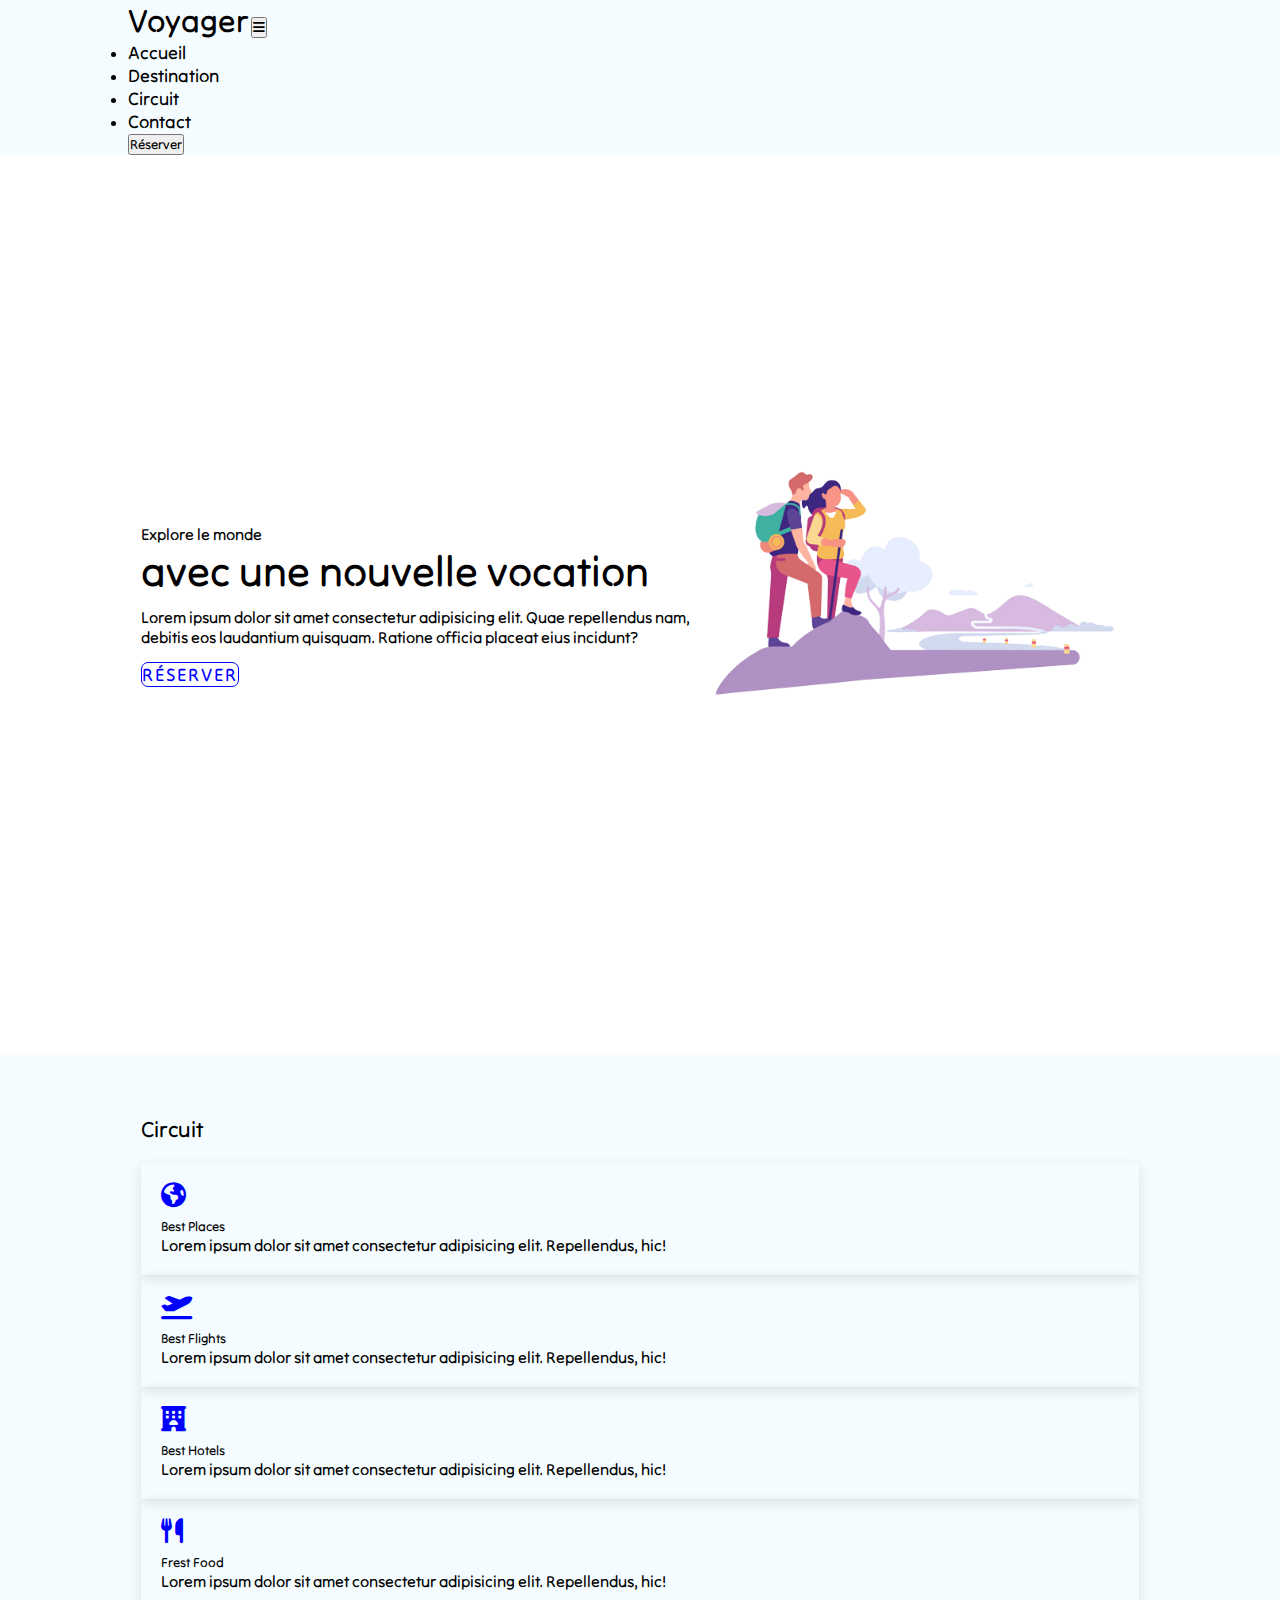
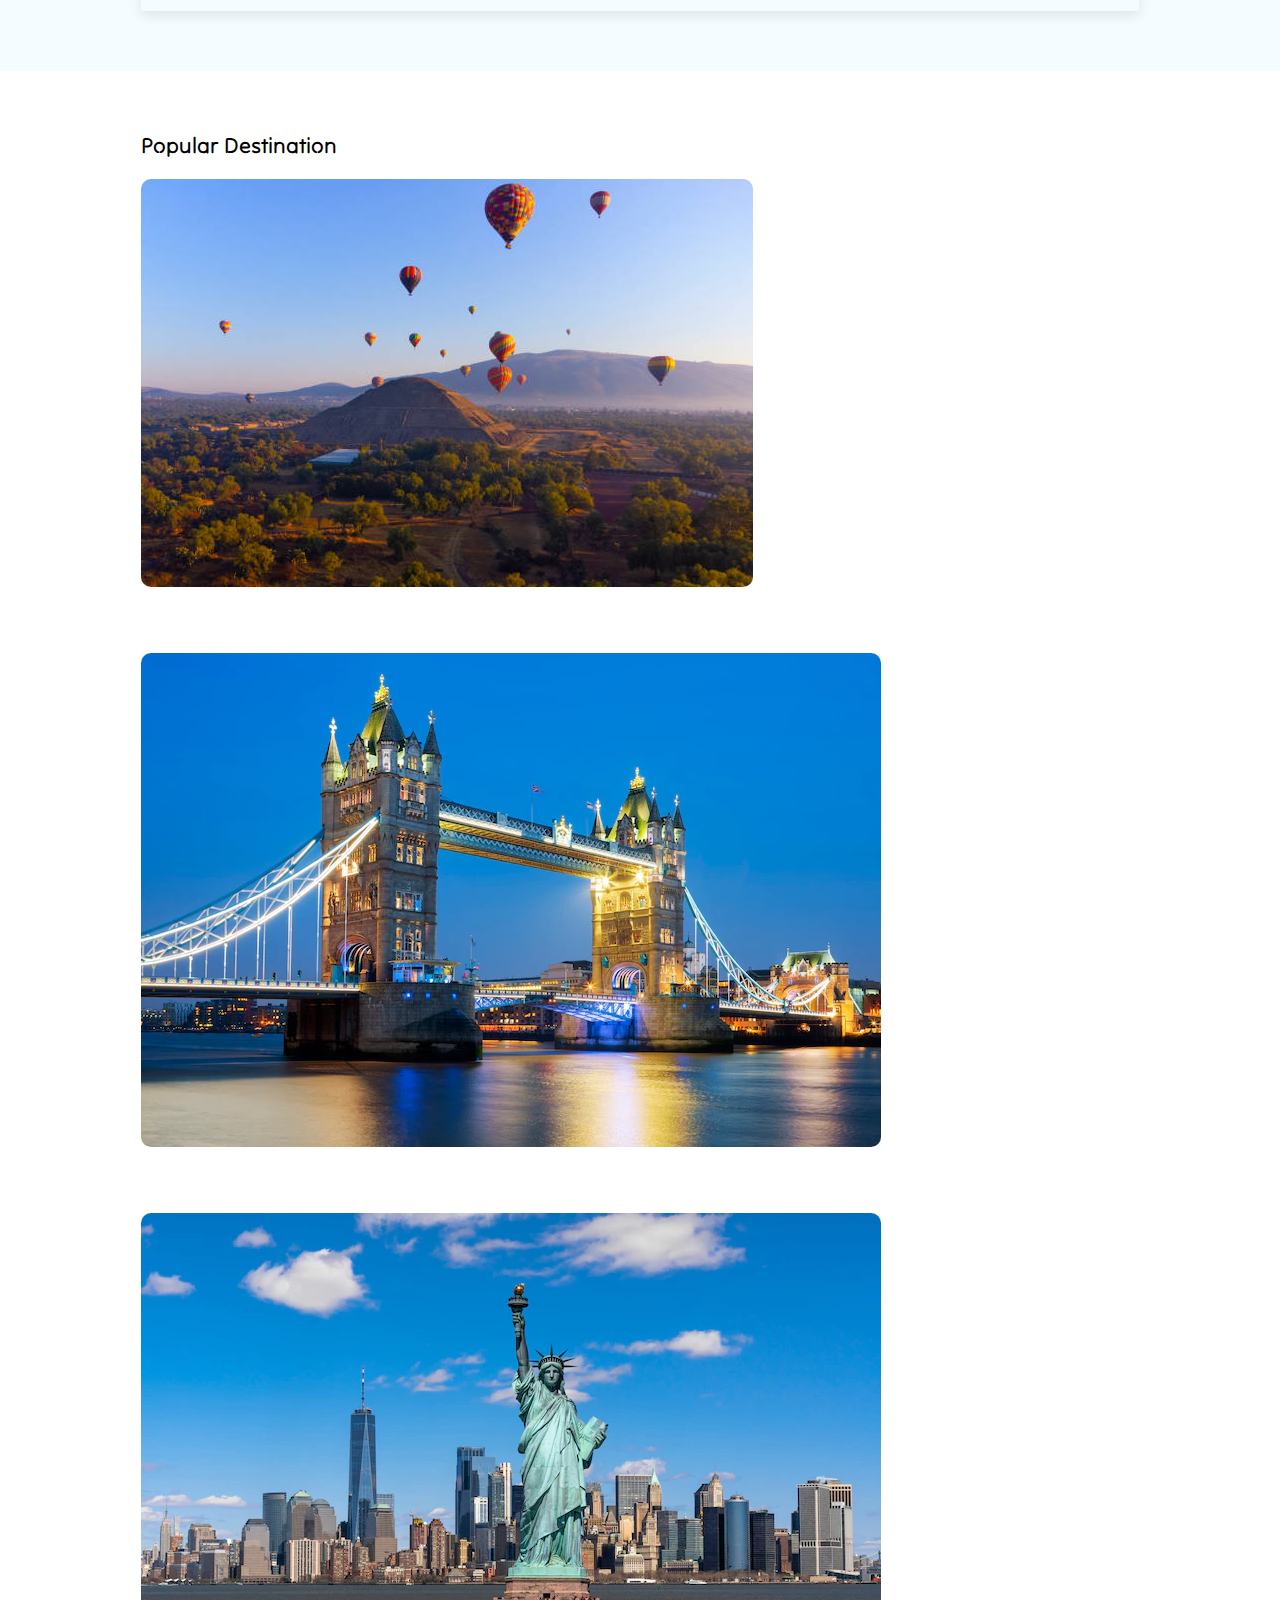
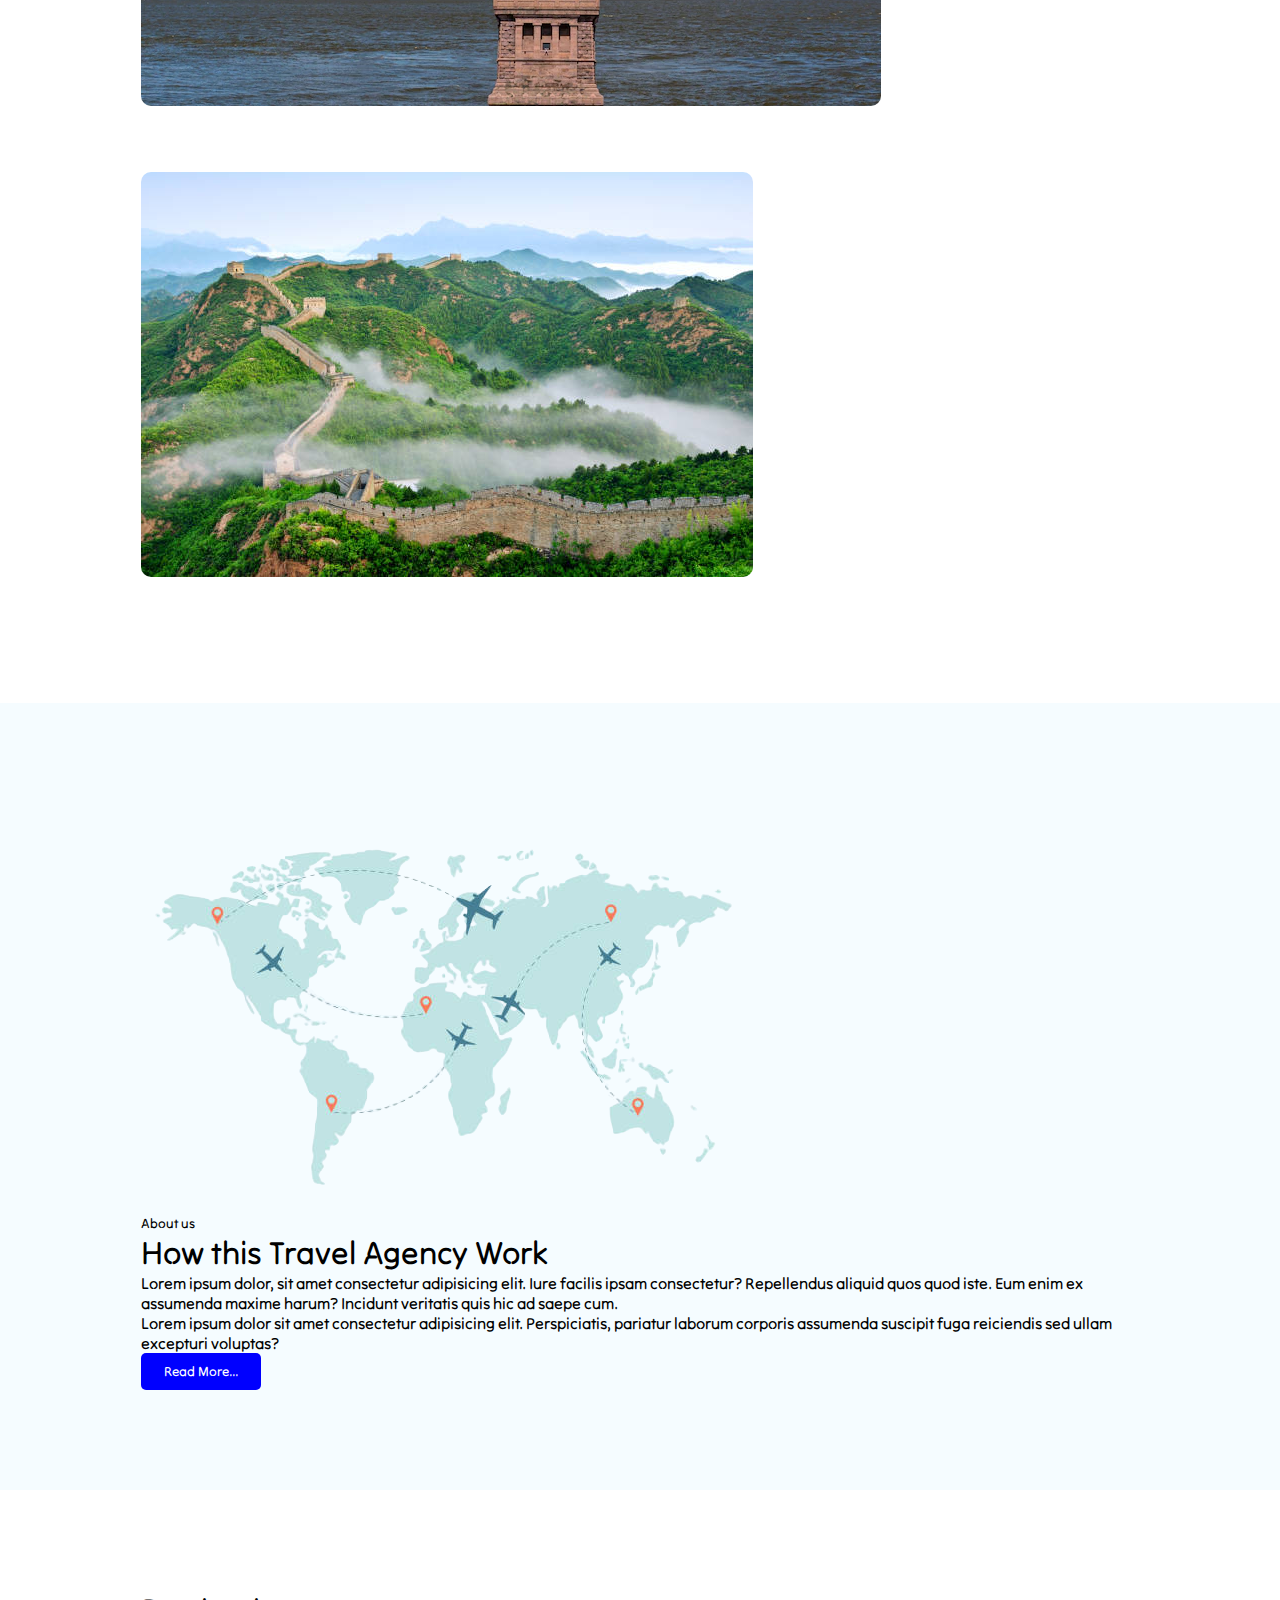
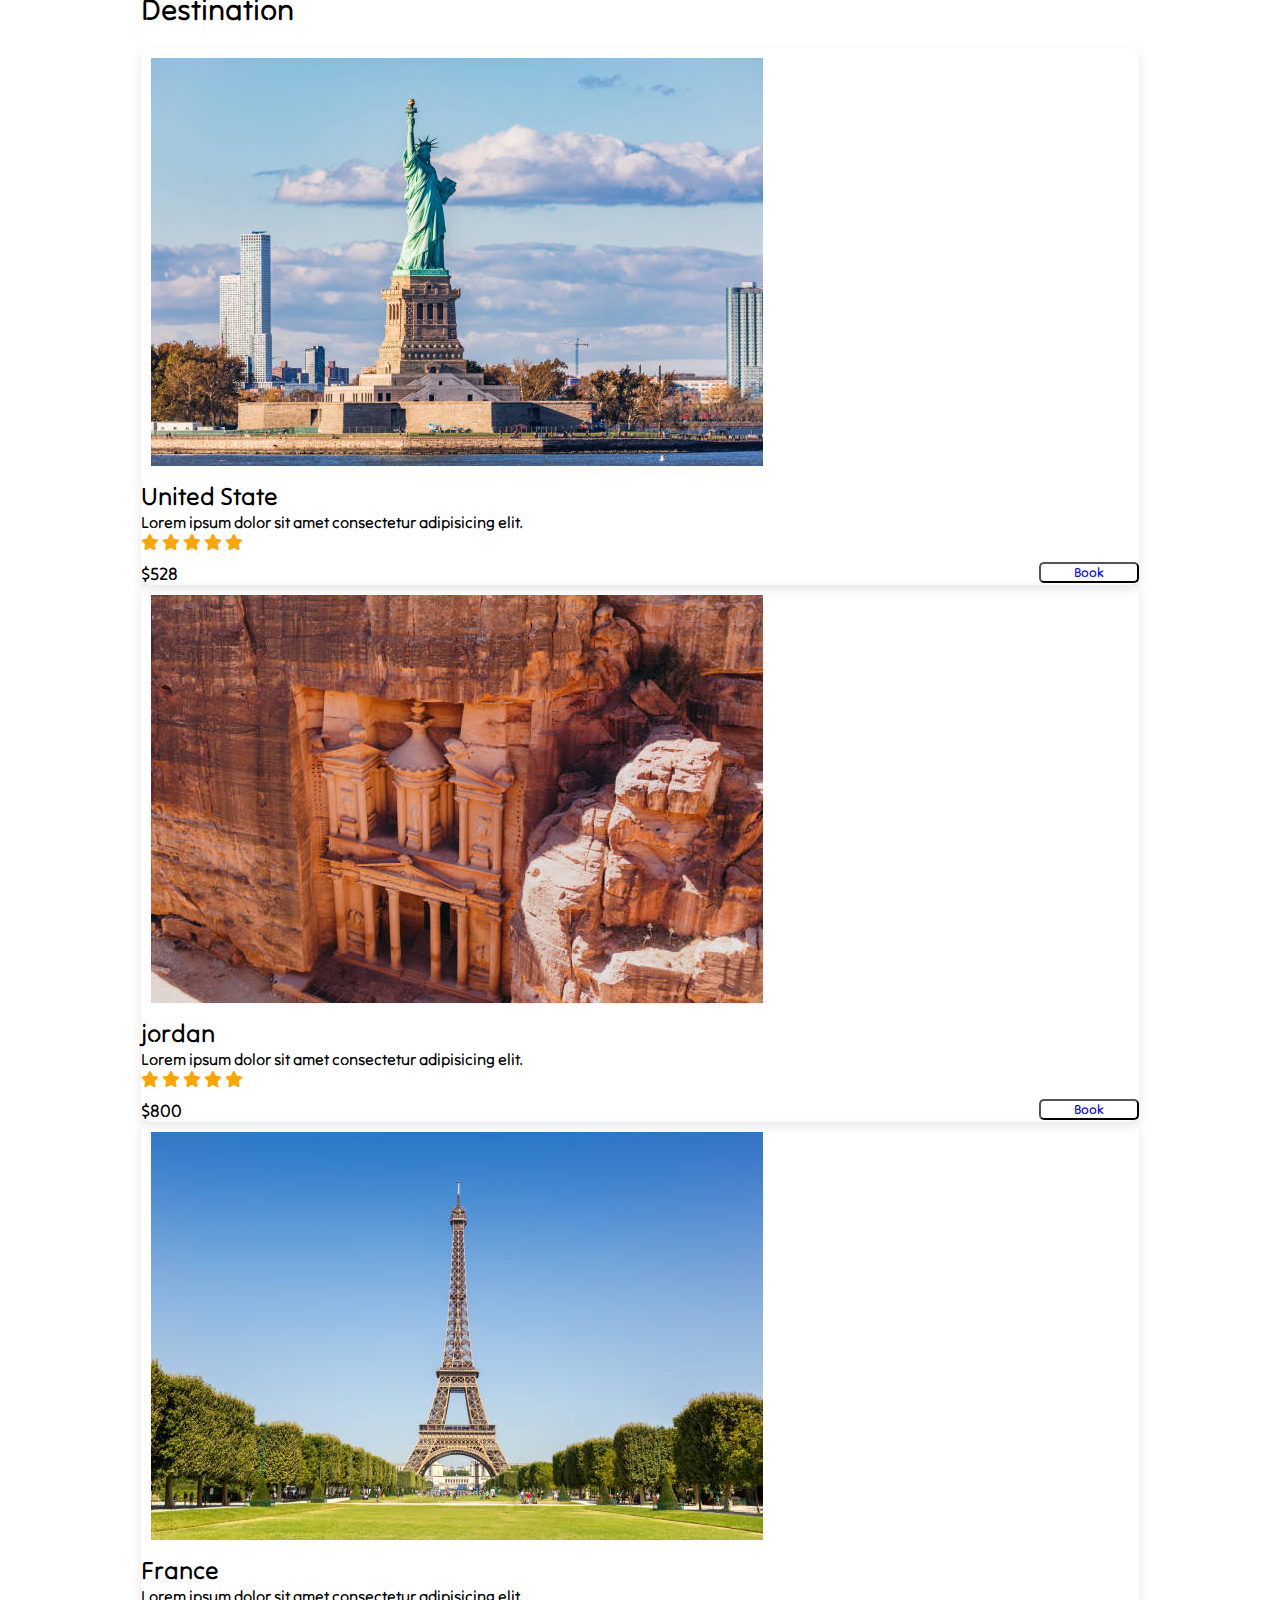
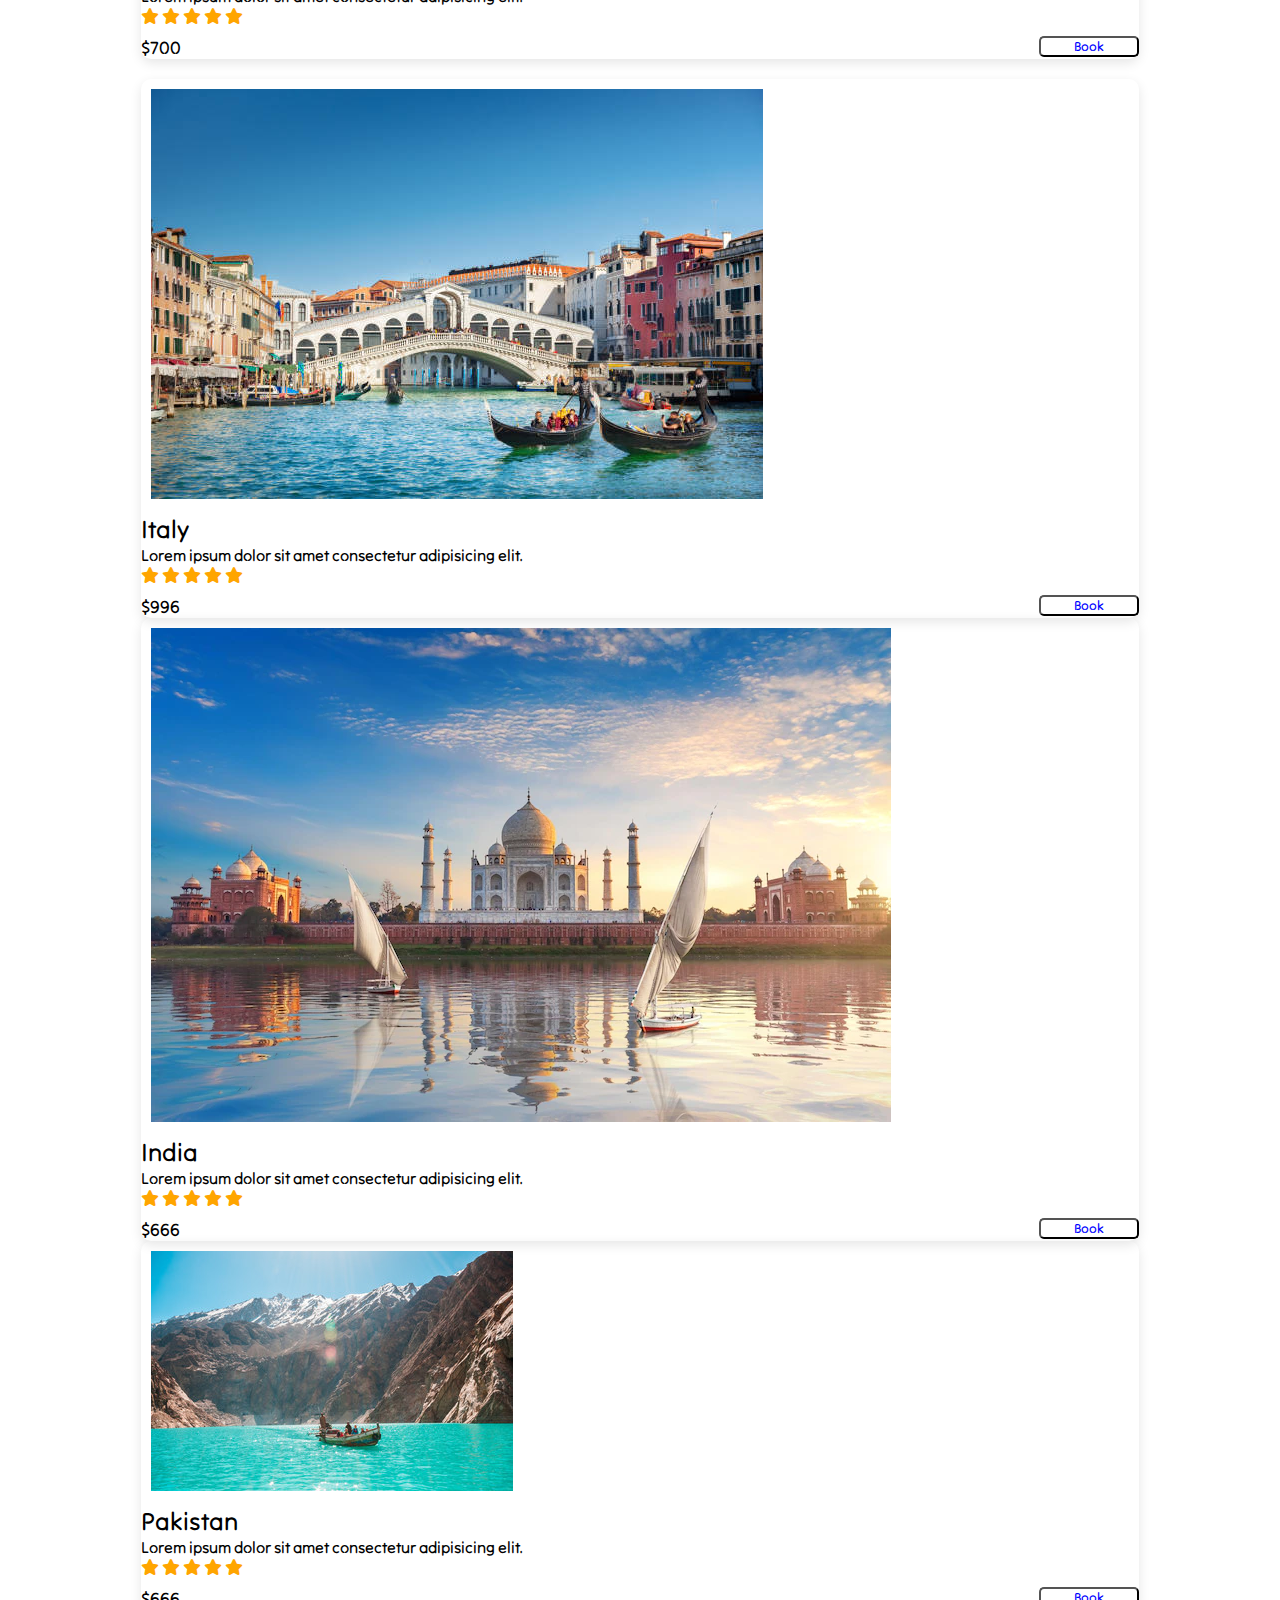
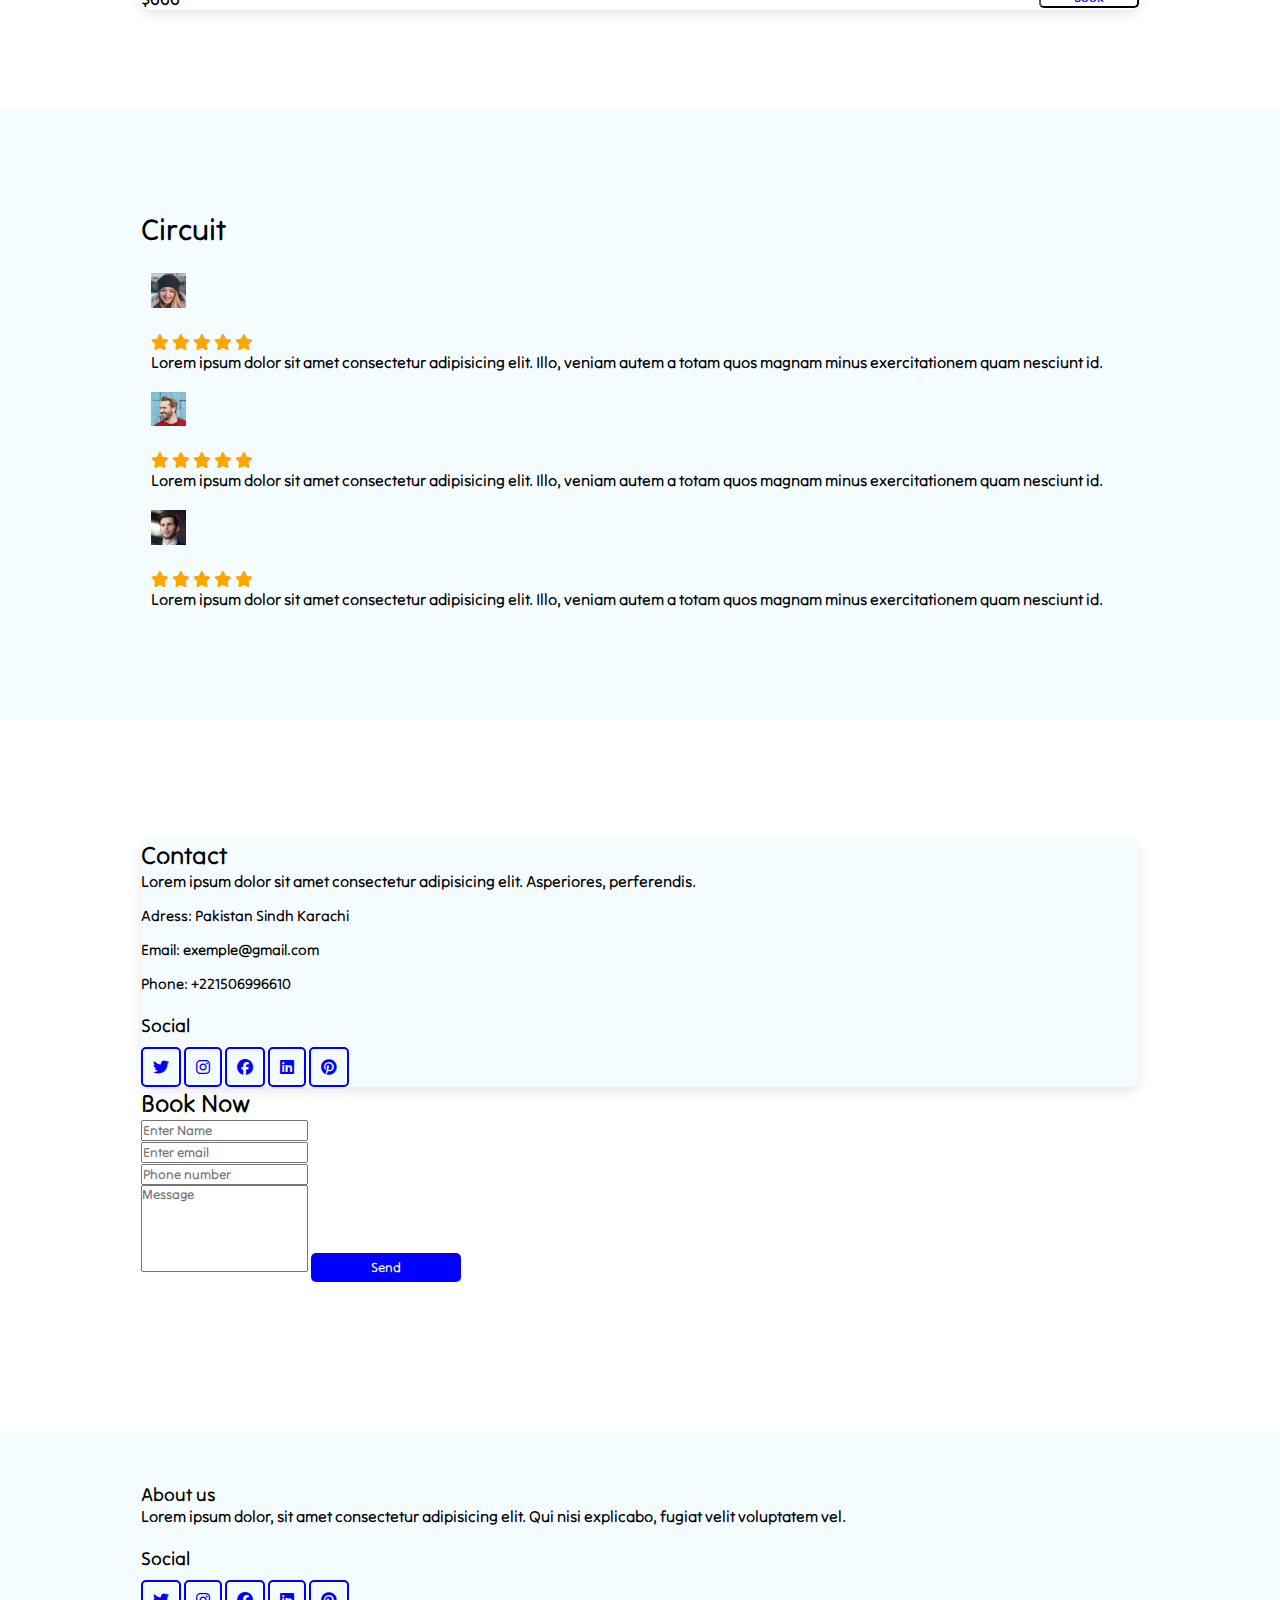
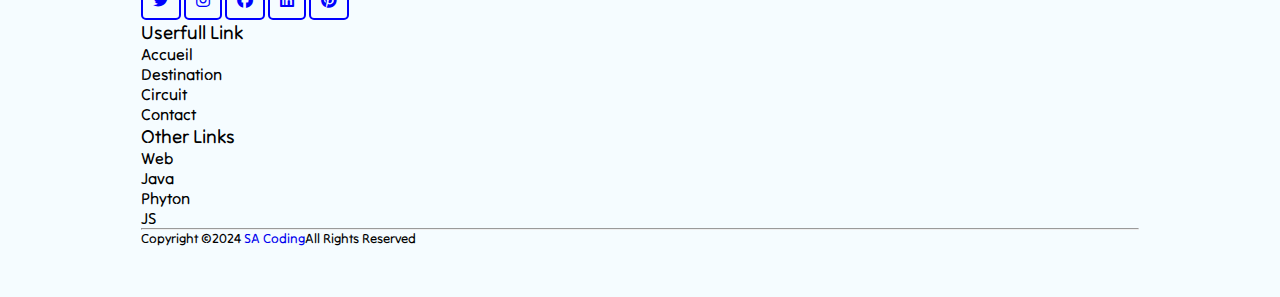
<file: index2.html>
<!DOCTYPE html>
<html lang="en">
<head>
    <meta charset="UTF-8">
    <meta name="viewport" content="width=device-width, initial-scale=1.0">
    <title>Site De Voyage</title>
    <!-- css -->
    <link rel="stylesheet" href="./css/styles.css">
    <!-- bootstrap -->
    <link href="https://cdn.jsdelivr.net/npm/bootstrap@5.0.2/dist/css/bootstrap.min.css" rel="stylesheet" integrity="sha384-EVSTQN3/azprG1Anm3QDgpJLIm9Nao0Yz1ztcQTwFspd3yD65VohhpuuCOmLASjC" crossorigin="anonymous">
    <!-- font Awesome cdn -->
    <link rel="stylesheet" href="https://cdnjs.cloudflare.com/ajax/libs/font-awesome/6.6.0/css/all.min.css">
    <!-- google font -->
    <link rel="preconnect" href="https://fonts.googleapis.com">
    <link rel="preconnect" href="https://fonts.gstatic.com" crossorigin>
    <link href="https://fonts.googleapis.com/css2?family=Tilt+Neon&display=swap" rel="stylesheet">
</head>
<body>
    <!-- navbar début -->
    <nav class="navbar navbar-expand-sm">
        <div class="container-fluid">
          <a class="navbar-brand" href="#"><span>V</span>oyager</a>
          <button class="navbar-toggler" type="button" data-bs-toggle="collapse" data-bs-target="#mynavbar">
            <span><i class="fa-solid fa-bars"></i></span>
          </button>
          <div class="collapse navbar-collapse" id="mynavbar">
            <ul class="navbar-nav me-auto">
              <li class="nav-item">
                <a class="nav-link" href="index2.html">Accueil</a>
              </li>
              <li class="nav-item">
                <a class="nav-link" href="#destination.html">Destination</a>
              </li>
              <li class="nav-item">
                <a class="nav-link" href="#circuit.html">Circuit</a>
              </li>
              <li class="nav-item">
                <a class="nav-link" href="#contact.html">Contact</a>
              </li>
            </ul>
            <form class="d-flex">
              <button class="btn btn-primary" type="button">Réserver</button>
            </form>
          </div>
        </div>
      </nav>
    <!-- navbar fin -->
    
    <!-- section accueil -->
    <section class="accueil" id="accueil">
        <div class="accueil-content">
            <h4>Explore le monde</h4>
            <h1>avec une nouvelle vocation</h1>
            <p>Lorem ipsum dolor sit amet consectetur adipisicing elit. Quae repellendus nam, debitis eos laudantium quisquam. Ratione officia placeat eius incidunt?</p>
            <button>Réserver</button>
        </div>

        <div class="img">
            <img src="./img/book-img.png" alt="">
        </div>
    </section>

    <!-- section offer -->
     <section class="offers" id="offers">

      <h3>Circuit</h3>
      <div class="row">
        <div class="col-md-3 py-3 py-md-0">
          <div class="card">
            <i class="fa-solid fa-earth-americas"></i>
            <h5>Best Places</h5>
            <p>Lorem ipsum dolor sit amet consectetur adipisicing elit. Repellendus, hic!</p>
          </div>
        </div>
        
        <div class="col-md-3 py-3 py-md-0">
          <div class="card">
            <i class="fa-solid fa-plane-departure"></i>
            <h5>Best Flights</h5>
            <p>Lorem ipsum dolor sit amet consectetur adipisicing elit. Repellendus, hic!</p>
          </div>
        </div>

        <div class="col-md-3 py-3 py-md-0">
          <div class="card">
            <i class="fa-solid fa-hotel"></i>
            <h5>Best Hotels</h5>
            <p>Lorem ipsum dolor sit amet consectetur adipisicing elit. Repellendus, hic!</p>
          </div>
        </div>

        <div class="col-md-3 py-3 py-md-0">
          <div class="card">
            <i class="fa-solid fa-utensils"></i>
            <h5>Frest Food</h5>
            <p>Lorem ipsum dolor sit amet consectetur adipisicing elit. Repellendus, hic!</p>
          </div>
        </div>
      </div>
     </section>

     <section class="popular" id="popular">
      <h3>Popular Destination</h3>
      <div class="row">
        <div class="col-md-3 py-3 py-md-0">
          <div class="card">
            <img src="./img/Mexico.png" alt="">
            <div class="card-img-overlay">
              <h3 class="card-titel">Mexico</h3>
              <h6>Mongole</h6>
            </div>
          </div>
        </div> 

        <div class="col-md-3 py-3 py-md-0">
          <div class="card">
            <img src="./img/uk.png" alt="">
            <div class="card-img-overlay">
              <h3 class="card-titel">England</h3>
              <h6>London</h6>
            </div>
          </div>
        </div> 

        <div class="col-md-3 py-3 py-md-0">
          <div class="card">
            <img src="./img/us.png" alt="">
            <div class="card-img-overlay">
              <h3 class="card-titel">Amerique</h3>
              <h6>USA Liberty</h6>
            </div>
          </div>
        </div> 

        <div class="col-md-3 py-3 py-md-0">
          <div class="card">
            <img src="./img/china.png" alt="">
            <div class="card-img-overlay">
              <h3 class="card-titel">china</h3>
              <h6>Great wall of China</h6>
            </div>
          </div>
        </div> 

      </div>

     </section>

     <section class="about" id="about">
      <div class="row">
        <div class="col-md-5 py-3 py-md-0">
          <div class="card">
            <img src="/img/about-img.png" alt="">
          </div>
        </div>
        
        <div class="col-md-7 py-3 py-md-0">
          <h5>About us</h5>
          <h1>How this Travel Agency Work</h1>
          <p>Lorem ipsum dolor, sit amet consectetur adipisicing elit. Iure facilis ipsam consectetur? Repellendus aliquid quos quod iste. Eum enim ex assumenda maxime harum? Incidunt veritatis quis hic ad saepe cum.</p>
          <p>Lorem ipsum dolor sit amet consectetur adipisicing elit. Perspiciatis, pariatur laborum corporis assumenda suscipit fuga reiciendis sed ullam excepturi voluptas?</p>

          <button class="about-btn">Read More...</button>
        </div>
      </div>
     </section>

     <section class="packages" id="packages">
        <h1>Destination</h1>
        <div class="row">

          <div class="col-md-4 p-3 py-md-0">
            <div class="card">
              <img src="./img/united state.png" alt="">
              <div class="card-body">
                <h3>United State</h3>
                <p>Lorem ipsum dolor sit amet consectetur adipisicing elit.</p>
                <div class="rating">
                  <i class="fa-solid fa-star"></i>
                  <i class="fa-solid fa-star"></i>
                  <i class="fa-solid fa-star"></i>
                  <i class="fa-solid fa-star"></i>
                  <i class="fa-solid fa-star"></i>
                </div>
                <h5>$528 <span><button>Book</button></span></h5>
              </div>
            </div>
          </div>

          <div class="col-md-4 p-3 py-md-0">
            <div class="card">
              <img src="./img/jordan.png" alt="">
              <div class="card-body">
                <h3>jordan</h3>
                <p>Lorem ipsum dolor sit amet consectetur adipisicing elit.</p>
                <div class="rating">
                  <i class="fa-solid fa-star"></i>
                  <i class="fa-solid fa-star"></i>
                  <i class="fa-solid fa-star"></i>
                  <i class="fa-solid fa-star"></i>
                  <i class="fa-solid fa-star"></i>
                </div>
                <h5>$800 <span><button>Book</button></span></h5>
              </div>
            </div>
          </div>

          <div class="col-md-4 p-3 py-md-0">
            <div class="card">
              <img src="./img/france.png" alt="">
              <div class="card-body">
                <h3>France</h3>
                <p>Lorem ipsum dolor sit amet consectetur adipisicing elit.</p>
                <div class="rating">
                  <i class="fa-solid fa-star"></i>
                  <i class="fa-solid fa-star"></i>
                  <i class="fa-solid fa-star"></i>
                  <i class="fa-solid fa-star"></i>
                  <i class="fa-solid fa-star"></i>
                </div>
                <h5>$700 <span><button>Book</button></span></h5>
              </div>
            </div>
          </div>


        </div>

        <div class="row">

          <div class="col-md-4 p-3 py-md-0">
            <div class="card">
              <img src="./img/Italy.png" alt="">
              <div class="card-body">
                <h3>Italy</h3>
                <p>Lorem ipsum dolor sit amet consectetur adipisicing elit.</p>
                <div class="rating">
                  <i class="fa-solid fa-star"></i>
                  <i class="fa-solid fa-star"></i>
                  <i class="fa-solid fa-star"></i>
                  <i class="fa-solid fa-star"></i>
                  <i class="fa-solid fa-star"></i>
                </div>
                <h5>$996 <span><button>Book</button></span></h5>
              </div>
            </div>
          </div>

          <div class="col-md-4 p-3 py-md-0">
            <div class="card">
              <img src="./img/india.png" alt="">
              <div class="card-body">
                <h3>India</h3>
                <p>Lorem ipsum dolor sit amet consectetur adipisicing elit.</p>
                <div class="rating">
                  <i class="fa-solid fa-star"></i>
                  <i class="fa-solid fa-star"></i>
                  <i class="fa-solid fa-star"></i>
                  <i class="fa-solid fa-star"></i>
                  <i class="fa-solid fa-star"></i>
                </div>
                <h5>$666 <span><button>Book</button></span></h5>
              </div>
            </div>
          </div>

          <div class="col-md-4 p-3 py-md-0">
            <div class="card">
              <img src="./img/pakistan.png" alt="">
              <div class="card-body">
                <h3>Pakistan</h3>
                <p>Lorem ipsum dolor sit amet consectetur adipisicing elit.</p>
                <div class="rating">
                  <i class="fa-solid fa-star"></i>
                  <i class="fa-solid fa-star"></i>
                  <i class="fa-solid fa-star"></i>
                  <i class="fa-solid fa-star"></i>
                  <i class="fa-solid fa-star"></i>
                </div>
                <h5>$666 <span><button>Book</button></span></h5>
              </div>
            </div>
          </div>
          
        </div>
     </section>


     <section class="review" id="review">
      <h3>Circuit</h3>
      <div class="row">
        <div class="col-md-4 py-3 py-md-0">
          <div class="card">
            <div class="card-body-overlay">
              <img src="./img/pic-2.png" alt="">
              <div class="star">
                <i class="fa-solid fa-star checked"></i>
                <i class="fa-solid fa-star checked"></i>
                <i class="fa-solid fa-star checked"></i>
                <i class="fa-solid fa-star checked"></i>
                <i class="fa-solid fa-star checked"></i>
              </div>

              <p>Lorem ipsum dolor sit amet consectetur adipisicing elit. Illo, veniam autem a totam quos magnam minus exercitationem quam nesciunt id.</p>
            </div>
          </div>
        </div>

        <div class="col-md-4 py-3 py-md-0">
          <div class="card">
            <div class="card-body-overlay">
              <img src="./img/pic-1.png" alt="">
              <div class="star">
                <i class="fa-solid fa-star checked"></i>
                <i class="fa-solid fa-star checked"></i>
                <i class="fa-solid fa-star checked"></i>
                <i class="fa-solid fa-star checked"></i>
                <i class="fa-solid fa-star checked"></i>
              </div>

              <p>Lorem ipsum dolor sit amet consectetur adipisicing elit. Illo, veniam autem a totam quos magnam minus exercitationem quam nesciunt id.</p>
            </div>
          </div>
        </div>

        <div class="col-md-4 py-3 py-md-0">
          <div class="card">
            <div class="card-body-overlay">
              <img src="./img/pic-3.png" alt="">
              <div class="star">
                <i class="fa-solid fa-star checked"></i>
                <i class="fa-solid fa-star checked"></i>
                <i class="fa-solid fa-star checked"></i>
                <i class="fa-solid fa-star checked"></i>
                <i class="fa-solid fa-star checked"></i>
              </div>

              <p>Lorem ipsum dolor sit amet consectetur adipisicing elit. Illo, veniam autem a totam quos magnam minus exercitationem quam nesciunt id.</p>
            </div>
          </div>
        </div>
      </div>
     </section>


     <section class="contact" id="contact">
      <div class="row">
        <div class="col-md-5 py-3 py-md-0">
          <h1>Contact</h1>
          <p>Lorem ipsum dolor sit amet consectetur adipisicing elit. Asperiores, perferendis.</p>
          <h5>Adress: Pakistan Sindh Karachi</h5>
          <h5>Email:  exemple@gmail.com</h5>
          <h5>Phone: +221506996610</h5>

          <div class="social">
            <h3>Social</h3>
            <i class="fa-brands fa-twitter"></i>
            <i class="fa-brands fa-instagram"></i>
            <i class="fa-brands fa-facebook"></i>
            <i class="fa-brands fa-linkedin"></i>
            <i class="fa-brands fa-pinterest"></i>
          </div>
        </div>

        <div class="col-md-7 py-3 py-md-0">
          <h2>Book Now</h2>
          <form action="#">
            <div class="mb-3 mt-3">
              <input type="text" class="form-control" placeholder="Enter Name" required>
            </div>
            <div class="mb-3 mt-3">
              <input type="email" class="form-control" placeholder="Enter email" required>
            </div>
            <div class="mb-3 mt-3">
              <input type="number" class="form-control" placeholder="Phone number" required>
            </div>
            <textarea class="form-control" rows="5" placeholder="Message" required></textarea>
            <button type="submit">Send</button>

          </form>
        </div>
      </div>
     </section>


     <footer id="footer">

      <div class="row">
        <div class="col-md-6">
          <ul>
            <h3>About us</h3>
            <p>Lorem ipsum dolor, sit amet consectetur adipisicing elit. Qui nisi explicabo, fugiat velit voluptatem vel.</p>
            <div class="social">
              <h3>Social</h3>
              <i class="fa-brands fa-twitter"></i>
              <i class="fa-brands fa-instagram"></i>
              <i class="fa-brands fa-facebook"></i>
              <i class="fa-brands fa-linkedin"></i>
              <i class="fa-brands fa-pinterest"></i>
            </div>
          </ul>
        </div>
      </div>

      <div class="row">
        <div class="col-md-3">
          <ul>
            <h3>Userfull Link</h3>
            <li><a href="#">Accueil</a></li>
            <li><a href="#">Destination</a></li>
            <li><a href="#">Circuit</a></li>
            <li><a href="#">Contact</a></li> 
          </ul>
        </div>
      </div>

      <div class="row">
        <div class="col-md-3">
          <ul>
            <h3>Other Links</h3>
            <li><a href="#">Web</a></li>
            <li><a href="#">Java</a></li>
            <li><a href="#">Phyton</a></li>
            <li><a href="#">JS</a></li> 
          </ul>
        </div>

        <hr>
        <h5>Copyright &copy;2024 <a href="#">SA Coding</a>All Rights Reserved</h5>

      </div>
     </footer>








    <script src="https://cdn.jsdelivr.net/npm/bootstrap@5.0.2/dist/js/bootstrap.bundle.min.js" integrity="sha384-MrcW6ZMFYlzcLA8Nl+NtUVF0sA7MsXsP1UyJoMp4YLEuNSfAP+JcXn/tWtIaxVXM" crossorigin="anonymous"></script>
</body>
</html>
</file>
<file: css/styles.css>
*{
    margin: 0;
    padding: 0;
    box-sizing: border-box;
    text-decoration: none;
    scroll-behavior: smooth;
    font-family: "Tilt Neon", sans-serif;    
}

/* navbar */
.navbar{
    background-color: #f5fcff;
    padding: 0px 10% 0px;
    transition: all .50s ease;
}

.navbar-brand{
    font-size: 32px;
    font-weight: 600;
    color: black;
}

.nav-item .nav-link{
    font-size: 18px;
    font-weight: 550;
    color: black;
}

/* accueil */
section{
    transition: all 0.50s ease;
}

.accueil{
    padding: 90px 11% 90px;
    height: 100vh;
    background-color: #fff;
    display: flex;
    align-items: center;
    justify-content: center;
    flex-wrap: wrap;
    position: relative;
    z-index: 0;
}

.accueil .img{
    flex: 1 1 300px;
}

.accueil .img img{
    width: 100%;
}

.accueil-content{
    flex: 1 1 400px;
}

.accueil .accueil-content p{
    font-weight: bold;
    margin-top: 10px;
}

.accueil .accueil-content h1{
    color: black;
    font-size: 42px;
    font-weight: 700;
}
.accueil button{
    position: relative;
    padding: 20px 30x;
    margin-top: 15px;
    border-radius: 7px;
    border: 1px solid blue;
    font-size: 18px;
    text-transform: uppercase;
    font-weight: 600;
    letter-spacing: 2px;
    background: transparent;
    color: blue;
    overflow: hidden;
    box-shadow: 0 0 0 0 transparent;
    -webkit-transition: all 0.2s ease-in;
    -moz-transition: all 0.2s ease-in;
    transition: all 0.2s ease-in;
    cursor: pointer;
}
.accueil button:hover{
    color: #fff;
    background-color: blue;
    box-shadow: 0 0 30px 5px blue;
    -webkit-transition: all 0.2s ease-out;
    -moz-transition: all 0.2s ease-out;
    transition: all 0.2s ease-out;
}
.accueil button:hover::before{
    -webkit-animation: sh02 0.5s 0s linear;
    -moz-animation: sh02 0.5s 0s linear;
    animation: sh02 0.5s 0s linear;
}
.accueil button::before{
    content: ' ';
    display: block;
    width: 0px;
    height: 86%;
    position: absolute;
    top: 7%;
    left: 0%;
    opacity: 0;
    background: blue;
    box-shadow: 0 0 50px 30px #fff;
    -webkit-transform: skewX(-20deg);
    -moz-transform: skewX(-20deg);
    -ms-transform: skewX(-20deg);
    -o-transform: skewX(-20deg);
    transform: skewX(-20deg);
}

@keyframes sh02{
    from{
        opacity: 0;
        left: 0%;
    }
    50%{
        opacity: 1;
    }
    to{
        opacity: 0;
        left: 100%;
    }
}

button:active{
    box-shadow: 0 0 0 0 transparent;
    -webkit-transition: box-shadow 0.2s ease-in;
    -moz-transition: box-shadow 0.2s ease-in;
    transition: box-shadow 0.2s ease-in;
}

@keyframes animate{
    40%, 60%{
        left: 100%;
    }
    100%{
        left: 0%;
    }
}

@media(max-width:990px){
    .accueil .text{
        font-size: 30px;
    }
    .accueil .p{
        font-size: 20px;
    }
}
@media(max-width:903px){
    .accueil{
        height: auto;
    }
}

.offers{
    padding: 60px 11% 60px;
    background-color: #f5fcff;
    transition: all 0.50s ease;
}
.offers h3{
    font-size: 22px;
    margin-bottom: 20px;
    font-weight: 600;
}
.offers .card{
    padding: 20px;
    border: none;
    box-shadow: rgba(0,0,0, 0.1) 0px 4px 12px;
    transition: 0.5s ease;
    cursor: pointer;
}
.offers .card i{
    font-size: 25px;
    color: blue;
}
.offers .card h5{
    margin-top: 10px;
}

.popular{
    padding: 60px 11% 60px;
    transition: all 0.50s ease;
}
.popular h3{
    font-size: 22px;
    margin-bottom: 20px;
    font-weight: 600;
}
.popular .card{
    border-radius: 10px;
    cursor: pointer;
}
.popular .card img{
    border-radius: 10px;
}
.popular .card-img-overlay h3{
    color: #fff;
}
.popular .card-img-overlay h6{
    color: #fff;
}

.about{
    padding: 100px 11% 100px;
    background-color: #f5fcff;
    transition: all 0.50s ease;
}
.about .card{
    border-radius: 10px;
    cursor: pointer;
}
.about .card img{
    border-radius: 10px;
}
.about-btn{
    width: 120px;
    padding: 10px;
    border: none;
    border-radius: 5px;
    background-color: blue;
    color: #fff;
    transition: 0.5s ease;
    cursor: pointer;
}
.about-btn:hover{
    width: 135px;
}


.packages{
    padding: 100px 11% 100px;
    transition: all 0.50s ease;
}
.packages h1{
    margin-bottom: 20px;
    font-size: 30px;
    font-weight: 600;
}
.packages .card{
    border-radius: 10px;
    box-shadow: rgba(0, 0, 0, 0.1) 0px 4px 12px;
}
.packages .card img{
    padding: 10px;
}
.packages .card-body h3{
    font-size: 25px;
}
.packages .row{
    margin-top: 20px;
}
.rating i{
    color: orange;
}
.packages h5{
    margin-top: 10px;
    font-size: 18px;
}
.packages h5 button{
    float: right;
    width: 100px;
    background: transparent;
    border-radius: 5px;
    color: blue;
    transition: 0.5s ease;
    cursor: pointer;
}
.packages h5 button:hover{
    background-color: blue;
    color: #fff;
}


.review{
    padding: 100px 11% 100px;
    background-color: #f5fcff;
    transition: all 0.50s ease;
}
.review h3{
    margin-bottom: 15px;
    font-size: 30px;
    font-weight: 600;
}
.review .card{
    padding: 10px;
    transition: 0.5s ease;
    cursor: pointer;
}
.review .card:hover{
    background-color: blue;
    color: #fff;
}
.review img{
    width: 35px;
}
.star{
    margin-top: 20px;
}
.star i{
    color: orange;
}


.contact{
    padding: 100px 11% 100px;
    transition: all 0.50s ease;
}
.contact h1{
    font-size: 25px;
    margin-top: 20px;
}
.contact h5{
    font-size: 15px;
    margin-top: 15px;
}
.social h3{
    margin-top: 20px;
    font-weight: bold;
}
.social i{
    padding: 10px;
    background: transparent;
    color: blue;
    border: 2px solid blue;
    margin-top: 10px;
    border-radius: 5px;
    transition: 0.5s;
    cursor: pointer;
}
.social i:hover{
    background-color: blue;
    color: #fff;
}
.contact .col-md-5{
    background-color: #f5fcff;
    border-radius: 10px;
    box-shadow: rgba(0, 0, 0, 0.1) 0px 4px 12px;
}
.contact h2{
    font-size: 25px;
}
.form-control{
    resize: none;
}
.contact button{
    background-color: blue;
    width: 150px;
    color: #fff;
    padding: 6px;
    border: none;
    border-radius: 5px;
    margin-top: 10px;
    transition: 0.5s ease;
    cursor: pointer;
}
.contact button:hover{
    width: 170px;
}

#footer{
    margin-top: 50px;
    padding: 50px 11% 50px;
    background-color: #f5fcff;
    transition: all 0.50s ease;
}
#footer h3{
    font-weight: 600;
}
#footer ul li a{
    color: #000;
    text-decoration: none;
    transition: 0.5s;
}
#footer ul li a:hover{
    color: blue;
}
#footer ul li{
    list-style-type: none;
}
</file>
